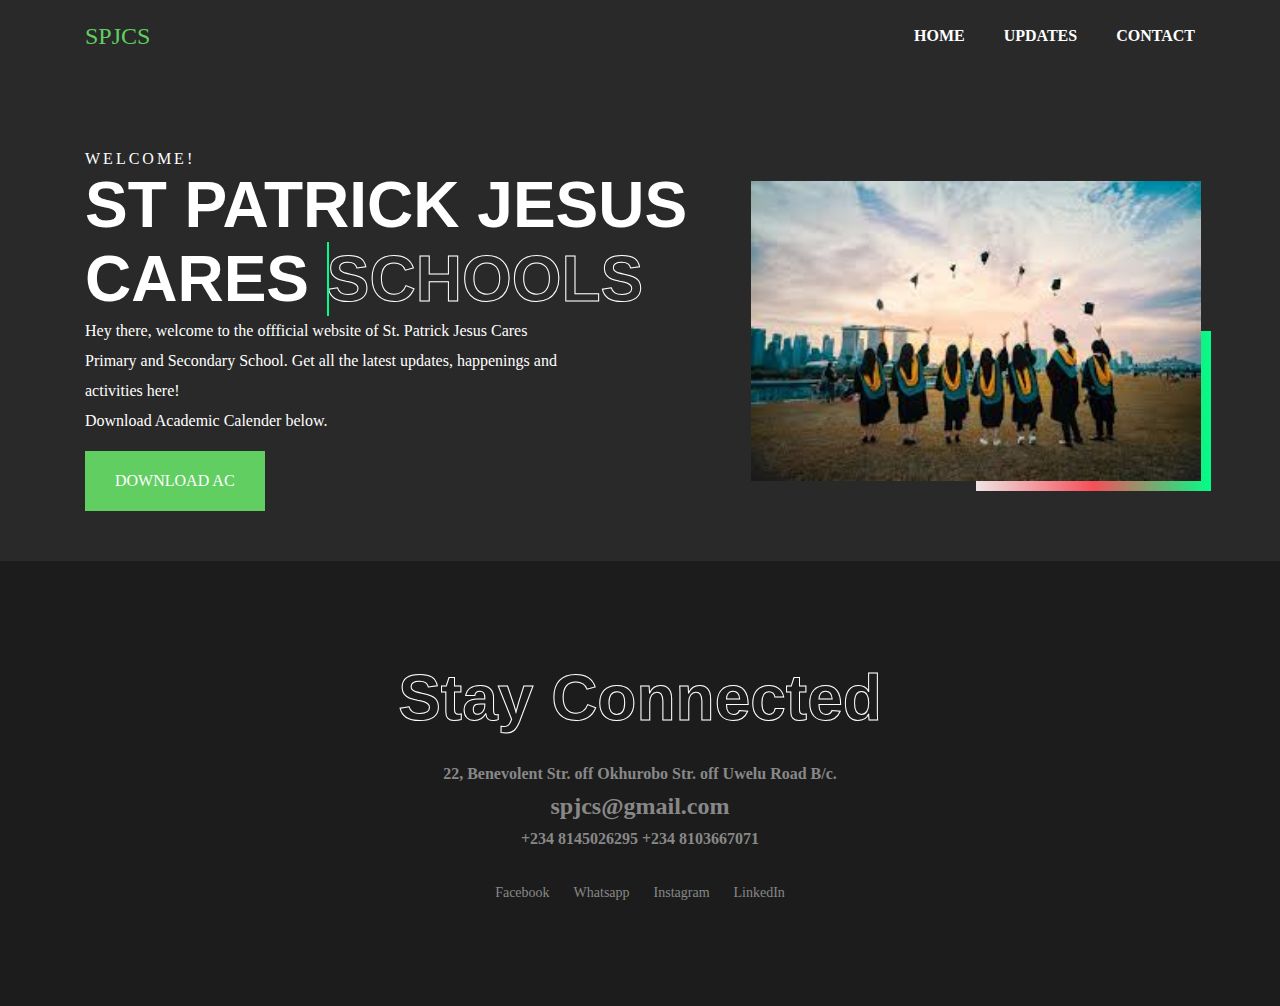
<file: index.html>
<!DOCTYPE html>
<html lang="en">
<head>
    <meta charset="UTF-8">
    <meta http-equiv="X-UA-Compatible" content="IE=edge">
    <meta name="viewport" content="width=device-width, initial-scale=1.0">


     <!-- basic -->
      <meta charset="utf-8">
      <meta http-equiv="X-UA-Compatible" content="IE=edge">
      <!-- mobile metas -->
      <meta name="viewport" content="width=device-width, initial-scale=1">
      <meta name="viewport" content="initial-scale=1, maximum-scale=1">
      <!-- site metas -->
    

    
    <title>RickyRichard</title>
    <link rel="stylesheet" href="style.css"/>
    <link rel="stylesheet" href="https://stackpath.bootstrapcdn.com/font-awesome/4.7.0/css/font-awesome.min.css">
</head>
<body>
    
<header>
    

<div class="portfolio-container">
<div class="portfolio-row header-wrap">
<div class="brand-name">
<a href="#" class="logo">SPJCS</a>
</div>

<div class="hamburger">

    <i class="fa fa-bars"></i>
</div>

<div class="portfolio-navbar">
    <ul>
        <li>
            <a href="#">Home</a>
        </li>
        <li>
            <a href="info.html">Updates</a>
        </li>
        <li>
            <a href="#contact">Contact</a>
        </li>


    </ul>
</div>

</div>

</div>

</header>


<section id="slide-carousel">
    
<div class="slider">
<div class="portfolio-container">
<div class="slider-content">
    <div class="slider-general">

<span class="welcome-msg">Welcome!</span>
<div class="welcome-text">
    <h1>
        ST PATRICK JESUS CARES
    </h1>
<div class="text-wrap">
    <h2 class="main-title main-titles"  data-text="SCHOOLS"> SCHOOLS</h2>
    <h2 class="hover-title hover-titles"> SCHOOLS</h2>
</div>
<p>
 Hey there, welcome to the offficial website of St. Patrick Jesus Cares Primary and Secondary School. Get all the latest updates, happenings and activities here! 
<br>Download Academic Calender below.</p>
<div class="download-resume">
    <a href="spjcs.docx" target="_blank">Download AC</a>
</div>


</div>

    </div>




    <div class="slider-image">
<div class="welcome-image">
<img src="IMG_4001.JPG" alt="">

</div>

    </div>
</div>


</div>
</div>

</section>


<section id="contact">
    <div class="container reveal">
    <div class="portfolio-container">
        <div class="text-wrap">
            <h2 class="main-title">Stay Connected</h2>
            <h2 class="hover-title">Stay Connected</h2>
        </div>
        <div class="contact-info">
            <span>
                22, Benevolent Str. off Okhurobo Str. off Uwelu Road B/c.     
            </span>
            <h3>spjcs@gmail.com</h3>
            <a href="#">+234 8145026295</a>
            <a href="#">+234 8103667071</a>
        </div>
        <div class="social-link">
            <ul>
                <li>
<a href="https://www.facebook.com/profile.php?
    id=100095249113735">Facebook</a>
            </li>
            <li>
                <a href="https://chat.whatsapp.com/LOuetR705Ix8XV1F2batvt">Whatsapp</a>
                            </li>
                                <li>
                                <a href="#">Instagram</a>
                                            </li>
                                            <li>
                                            <a href="#">LinkedIn</a>
                                        </li>
        </ul>
        </div>
    </div>
</div>
</section>




<!----------Menu javascript--------->

<script>
    const hamburger = document.querySelector(".hamburger");
    hamburger.addEventListener("click",function(){document.querySelector(".portfolio-navbar").classList.toggle("show") 
    });
</script>



<!--------POP up javascript------------>
<script type="text/javascript">
    window.addEventListener('scroll', reveal);
    
    
    
    function reveal(){
        var reveals = document.querySelectorAll('.reveal');
    
    
    for(var i = 0; i < reveals.length; i++){
    
    
    var windowheight = window.innerHeight;
    var revealtop = reveals[i].getBoundingClientRect().top; 
    var revealpoint = 150;
    
    if(revealtop < windowheight + revealpoint){
    reveals[i].classList.add('active');
    
    }
    else{
        reveals[i].classList.remove('active'); 
    }
    
    }
    }
    
    
    </script>


</body>
</html>
</file>
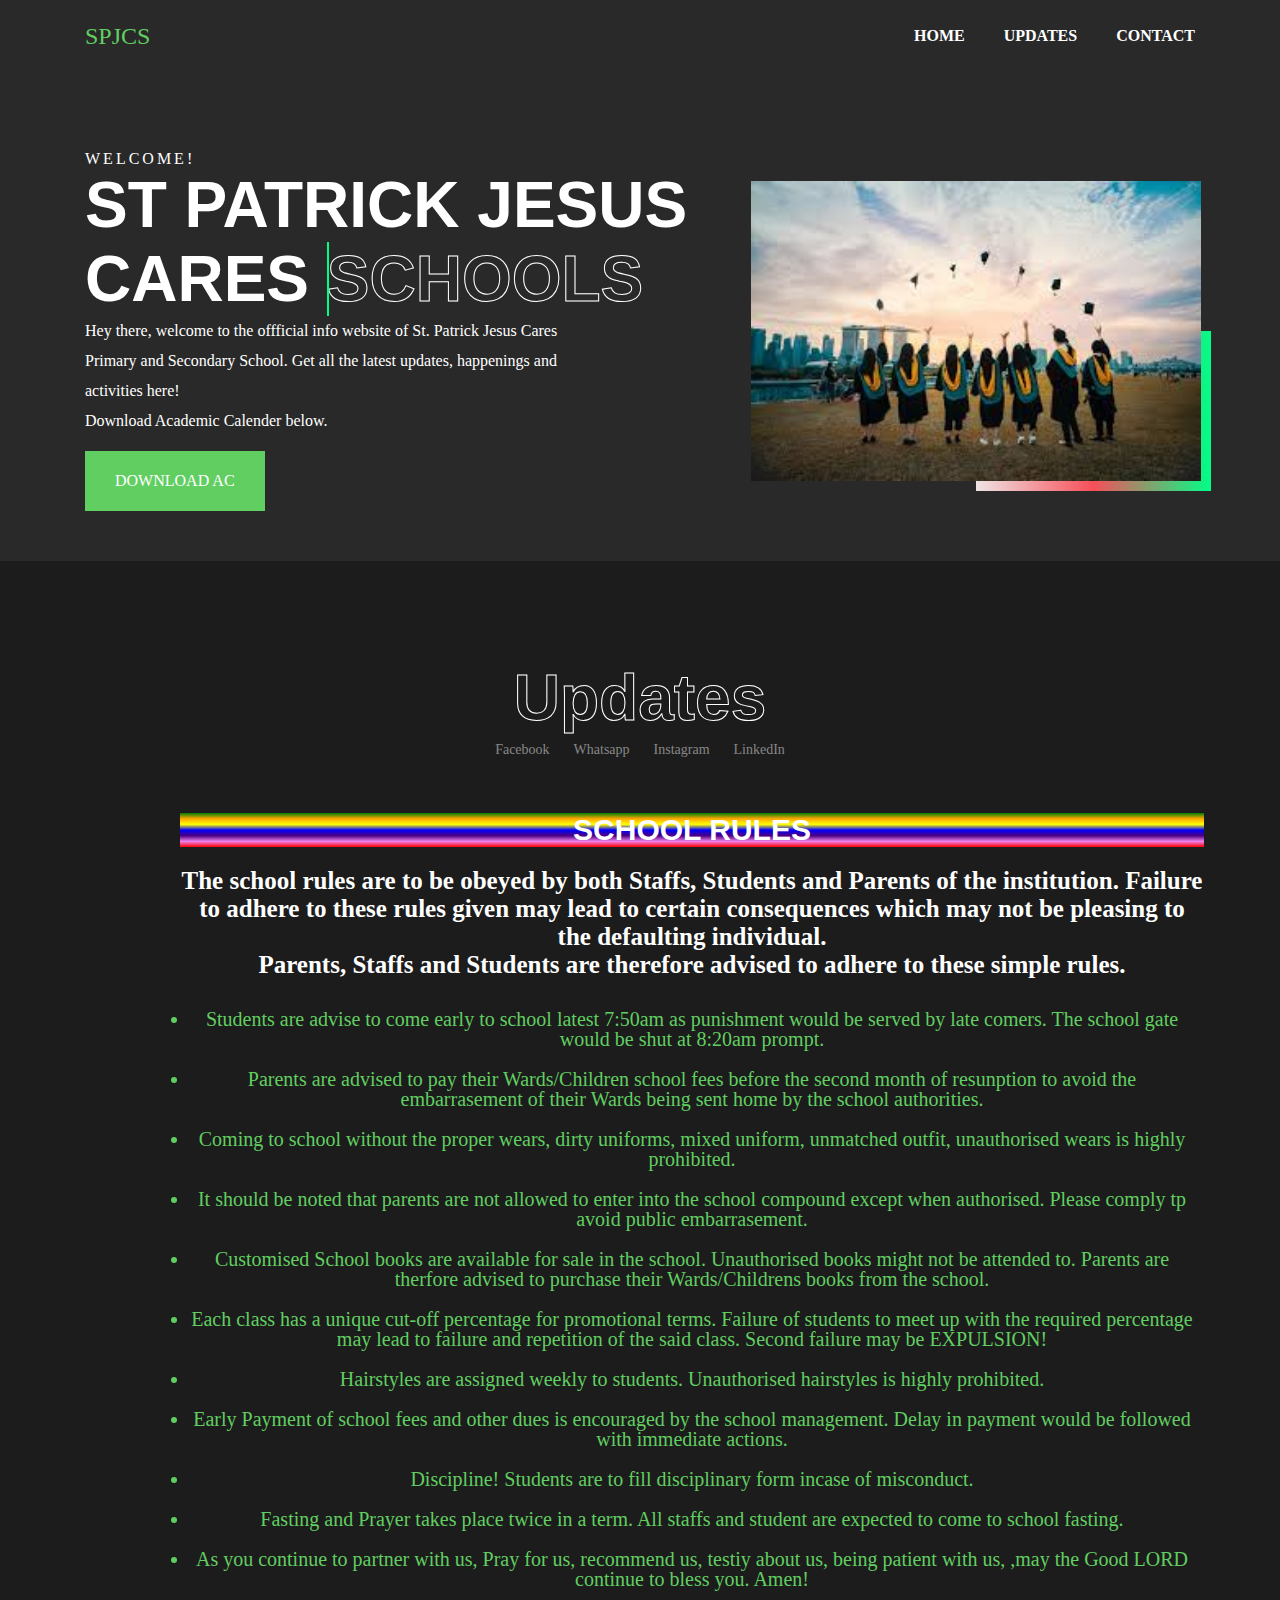
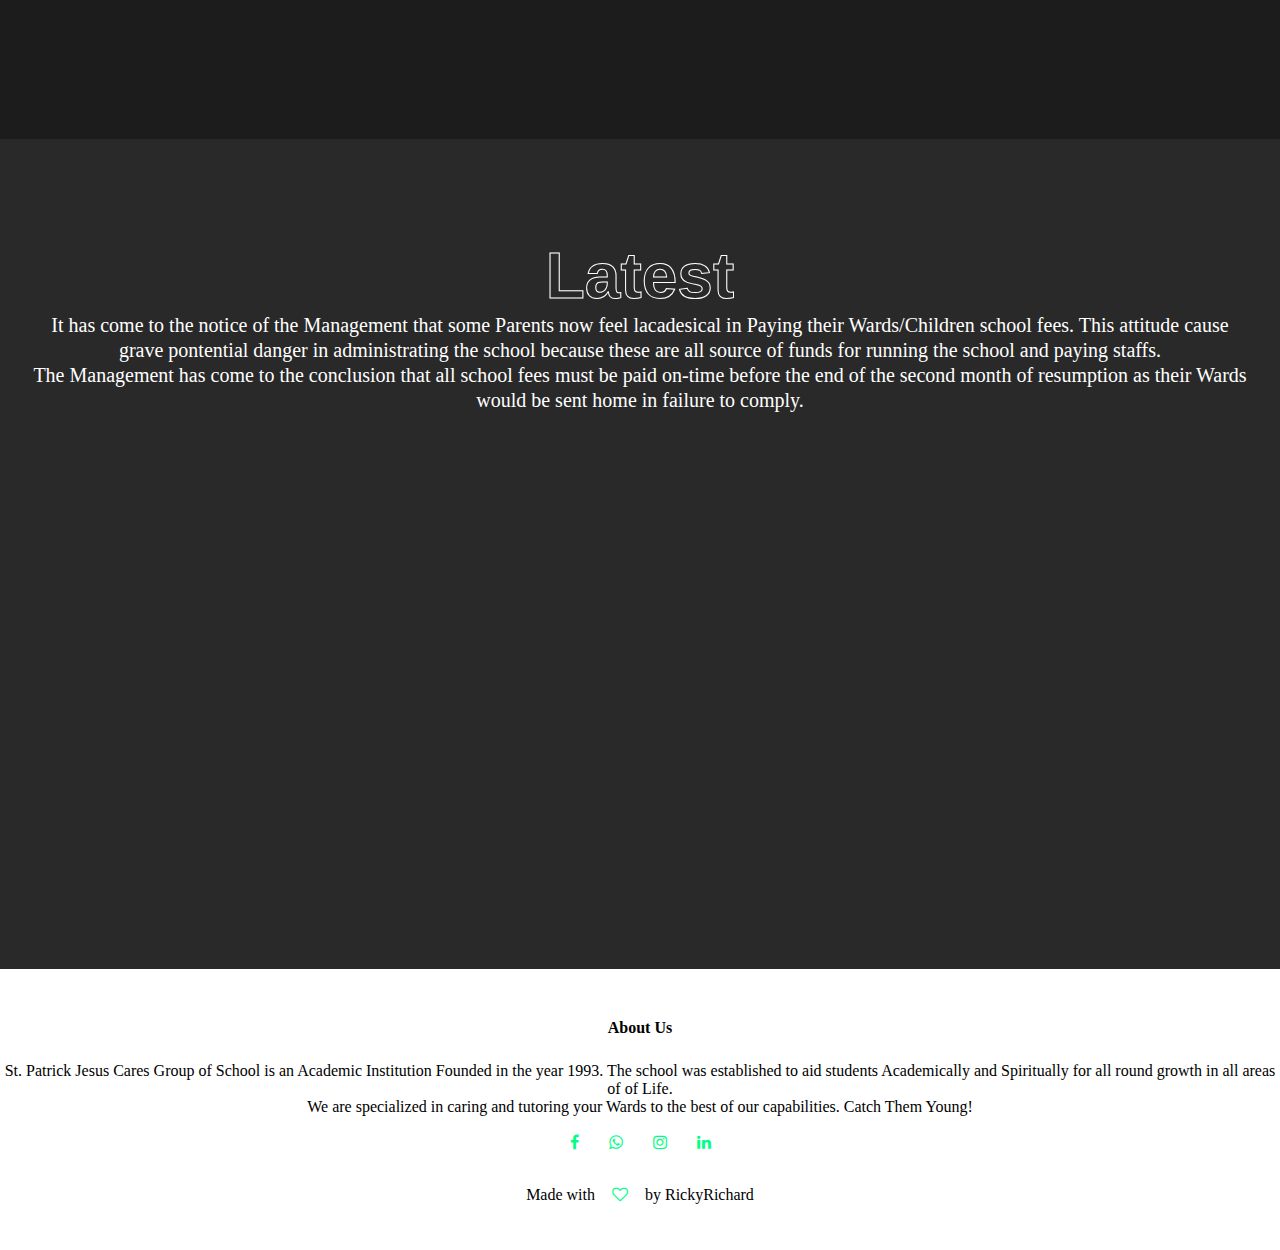
<file: info.html>
<!DOCTYPE html>
<html lang="en">
<head>
    <meta charset="UTF-8">
    <meta http-equiv="X-UA-Compatible" content="IE=edge">
    <meta name="viewport" content="width=device-width, initial-scale=1.0">


     <!-- basic -->
      <meta charset="utf-8">
      <meta http-equiv="X-UA-Compatible" content="IE=edge">
      <!-- mobile metas -->
      <meta name="viewport" content="width=device-width, initial-scale=1">
      <meta name="viewport" content="initial-scale=1, maximum-scale=1">
      <!-- site metas -->



    
    <title>RickyRichard</title>
    <link rel="stylesheet" href="style.css"/>
    <link rel="stylesheet" href="https://stackpath.bootstrapcdn.com/font-awesome/4.7.0/css/font-awesome.min.css">
</head>
<body>
    
<header>
    

<div class="portfolio-container">
<div class="portfolio-row header-wrap">
<div class="brand-name">
<a href="#" class="logo">SPJCS</a>
</div>

<div class="hamburger">

    <i class="fa fa-bars"></i>
</div>

<div class="portfolio-navbar">
    <ul>
        <li>
            <a href="index.html">Home</a>
        </li>
        <li>
            <a href="#info">Updates</a>
        </li>
        <li>
            <a href="#contact">Contact</a>
        </li>

    </ul>
</div>

</div>

</div>

</header>


<section id="slide-carousel">
    
<div class="slider">
<div class="portfolio-container">
<div class="slider-content">
    <div class="slider-general">

<span class="welcome-msg">Welcome!</span>
<div class="welcome-text">
    <h1>
        ST PATRICK JESUS CARES
    </h1>
<div class="text-wrap">
    <h2 class="main-title main-titles"  data-text="SCHOOLS"> SCHOOLS</h2>
    <h2 class="hover-title hover-titles"> SCHOOLS</h2>
</div>
<p>
 Hey there, welcome to the offficial info website of St. Patrick Jesus Cares Primary and Secondary School. Get all the latest updates, happenings and activities here! 
 <br>Download Academic Calender below.</p>
<div class="download-resume">
    <a href="spjcs.docx" target="_blank">Download AC</a>
</div>


</div>

    </div>




    <div class="slider-image">
<div class="welcome-image">
<img src="IMG_4001.JPG" alt="">

</div>

    </div>
</div>


</div>
</div>

</section>





<!----------------Updates Section--------------------->


<section id="contact" id="info">
    <div class="container reveal">
    <div class="portfolio-container">
        <div class="text-wrap">
            <h2 class="main-title">Updates</h2>
            <h2 class="hover-title">Updates</h2>
        </div>
       




        <div class="social-link">
            <ul>
                <li>
<a href="https://www.facebook.com/profile.php?
    id=100095249113735">Facebook</a>
            </li>
            <li>
                <a href="https://chat.whatsapp.com/LOuetR705Ix8XV1F2batvt">Whatsapp</a>
                            </li>
                                <li>
                                <a href="#">Instagram</a>
                                            </li>
                                            <li>
                                            <a href="#">LinkedIn</a>
                                        </li>
        </ul>
        </div>
    </div>
</div>


<div class="content">
    <div class="school-rules">
<h2>
    SCHOOL RULES
</h2>

<p>
    The school rules are to be obeyed by both Staffs, Students and Parents of the institution.
    Failure to adhere to these rules given may lead to certain consequences which may not be pleasing to the defaulting individual.
    <br>Parents, Staffs and Students are therefore advised to adhere to these simple rules.
     
</p>
<div class="rules">
<ul>
<li>
    Students are advise to come early to school latest 7:50am as punishment would be served by late comers. The school gate would
    be shut at 8:20am prompt.
</li>
<li>Parents are advised to pay their Wards/Children school fees before the second month of resunption to avoid the embarrasement
    of their Wards being sent home by the school authorities.
</li>
<li>
    Coming to school without the proper wears, dirty uniforms, mixed uniform,
     unmatched outfit, unauthorised wears is highly prohibited. 
</li>
<li>
   It should be noted that parents are not allowed to enter into the school compound except when authorised.
    Please comply tp avoid public embarrasement. 
</li>
<li>
   Customised School books are available for sale in the school. Unauthorised  books might not be attended to. Parents are therfore advised
   to purchase their Wards/Childrens books from the school. 
</li>
<li>
   Each class has a unique cut-off percentage for promotional terms. Failure of students to meet up with the required percentage may lead to failure and repetition of the said class. Second failure may be EXPULSION!
</li>
<li>
    Hairstyles are assigned weekly to students. Unauthorised hairstyles is highly prohibited.
</li>
<li>
   Early Payment of school fees and other dues is encouraged by the school management. Delay in payment would be followed
   with immediate actions.
</li>
<li>
   Discipline! Students are to fill disciplinary form incase of misconduct.
</li>
<li>
Fasting and Prayer takes place twice in a term. All staffs and student are expected to come to school fasting.
</li>
<li>
   As you continue to partner with us, Pray for us, recommend us, testiy about us, being patient with us, ,may the Good LORD continue to bless you. Amen!
</li>
</ul>
</div>

    </div>
</div>



</section>

<section id="contacts">



    <div class="containers">
      
        <div class="portfolio-container">
            <div class="text-wrap">
                <h2 class="main-title">Latest</h2>
                <h2 class="hover-title">Latest</h2>
            </div>
        </div> 
        <div class="container-contents">
<p> It has come to the notice of the Management that some Parents now feel lacadesical in Paying their Wards/Children school fees.
    This attitude cause grave pontential danger in administrating the school because these are all source of funds for running 
    the school and paying staffs.<br> The Management has come to the conclusion that all school fees must be paid on-time before the 
    end of the second month of resumption as their Wards would be sent home in failure to comply.</p>
</div>
<div class="container reveal">
    
    <div class="row">
        <div class="course-col hidden">
    <h3>End Of Year Party</h3>
    <p>The 2022/23 End of year party/Christmas carol would be held on 30th November. Collection of results follows. </p>
    
        </div>
    
        <div class="course-col hidden">
            <h3>Tuition Fees</h3>
            <p>
                Congratulations to the students on their just concluded First term Examination! 
            </p>
                </div>
    
                <div class="course-col hidden">
                    <h3>Academics</h3>
                    <p>Admission into various classes  set to commence soonest. Classes includes Pre-Kg,
                        Basic 1-5, Jss 1-3.
                    </p>     
                        </div>
                    </div>
    </div>
</div>

</section>







<section class="footer">
    <h4>About Us</h4>
<p> St. Patrick Jesus Cares Group of School is an Academic Institution Founded in the year 1993. The school was established to aid students Academically and Spiritually
    for all round growth in all areas of of Life.<br> We are specialized in caring and tutoring your Wards to the best of our capabilities. Catch Them Young!
       </p>
         <div class="icon">
            <i class="fa fa-facebook"></i>
                  <i class="fa fa-whatsapp"></i>
                   <i class="fa fa-instagram"></i>
                   <i class="fa fa-linkedin"></i>
    
                   <p>Made with <i class="fa fa-heart-o"></i> by RickyRichard </p>
         </div>
        
    </section>
    



<!----------Menu javascript--------->

<script>
    const hamburger = document.querySelector(".hamburger");
    hamburger.addEventListener("click",function(){document.querySelector(".portfolio-navbar").classList.toggle("show") 
    });
</script>



<!--------POP up javascript------------>
<script type="text/javascript">
    window.addEventListener('scroll', reveal);
    
    
    
    function reveal(){
        var reveals = document.querySelectorAll('.reveal');
    
    
    for(var i = 0; i < reveals.length; i++){
    
    
    var windowheight = window.innerHeight;
    var revealtop = reveals[i].getBoundingClientRect().top; 
    var revealpoint = 150;
    
    if(revealtop < windowheight + revealpoint){
    reveals[i].classList.add('active');
    
    }
    else{
        reveals[i].classList.remove('active'); 
    }
    
    }
    }
    
    
    </script>







<!----------pop up javascript------------->

<script>

    const observer = new IntersectionObserver((entries) => { 
    entries.forEach((entry) => {
             console.log(entry)
    
             if (entry.isIntersecting) {
                entry.target.classList.add('show');
             } else {
                entry.target.classList.remove('show');
             }
    
    
            });
    
        
    });
    
    
    
    const hiddenElements = document.querySelectorAll('.hidden');
    hiddenElements.forEach((e1) => observer.observe(e1));
    
    
    </script>


</body>
</html>
</file>
<file: style.css>
:root:not(.light) {
--bg-color1:#292929;
--bg-color2:#1c1c1c;
--color1:#fff;
--color2:#888888;

}

*,
 ::after, 
 ::before{
box-sizing: border-box;
margin: 0;
padding: 0;
}



html{
    scroll-behavior: smooth;
}

a{
    text-decoration: none;
    outline: none;
}
li{
    list-style: none;
}

h1,h2{
    font-family: 'poppins', sans-serif;
    color: var(--color1);
    font-size: 4rem;
    font-weight: 700;
}

h3{
    color: var(--color1);
    font-family: ;
    font-size: 1.5rem;
    font-weight: 500;

}



.portfolio-container{
    max-width: 1140px;
    margin: 0 auto;
    padding: 0 15px;
}

.portfolio-row{
    display: flex;
    flex-wrap: wrap;
}


header{
position: absolute;
padding: 0 15px;
left: 0;
right: 0;
z-index: 11;
transition: .8s;
background-color: var(--bg-color1);
}

header .portfolio-row.header-wrap{
justify-content: space-between;
align-items: center;
}


.brand-name a{
    font-size: 1.5rem;
    font-weight: 500;
    color: rgb(97, 206, 97);
    font-family: ;
}

.hamburger i{
    font-size: 20px;
    background-color: rgb(236, 241, 250);
    color: #01143e;
    display:none;
    height:30px;
    width:35px;
    line-height:30px;
    text-align:center;
    cursor:pointer;
    border: 1px solid #EEE;
}



.portfolio-navbar ul{
    list-style: none;
    margin: 0;
    padding: 0;
}





.portfolio-navbar ul li{
    display: inline;
margin-left: 35px;
}
.portfolio-navbar ul li a{
    font-size: 1rem;
    line-height: 72px;
    color: var(--color1);
    font-weight: 600;
    position: relative;
    font-family: ;
    text-transform: uppercase;
    transform: .8s;
}



.portfolio-navbar ul li a:hover{
    color: rgb(99, 153, 99);
}
.portfolio-navbar ul li a:active{
color: red;
}




.slider{
    position: relative;
    padding: 150px 0 50px 0;
    background-color: var(--bg-color1);

}

.slider-content{
    align-items: center !important;
    display: flex;
    flex-wrap: wrap;
}




.slider-general{
    flex: 0 0 auto;
    width: 60%;
}



.slider-general .welcome-msg{
    font-family: ;
    color: var(--color1);
    font-weight: 500;
    letter-spacing: 3px;
    margin-bottom: 20px;
    text-transform: uppercase;
}



.welcome-text h1{
    display: inline;

}

.slider-general p{
    line-height: 30px;
    padding-right: 26%;
    font-family: ;
    color: var(--color1);
}



.text-wrap{
    position: relative;
    display: inline-flex;
    overflow: hidden;
    cursor: pointer;
}


.main-title{
    -webkit-text-stroke: 1px var(--color1) ;
    -webkit-text-fill-color: transparent;
}

.main-title,
.hover-title{
    transition: .5s cubic-bezier(0.51, 0.57, 0.17, 1);  
   
}



.hover-title{
    color: var(--color1);
    position: absolute;
    transform: translate3d(0, 100%, 0);
    
}

.text-wrap:hover .main-title{
    transform: translate3d(0,-100%, 0);
transition-delay: 0.1s;
}


.text-wrap:hover .hover-title{
    transform: translate3d(0, 0, 0,);
}





<!--------------Green Efeect------------------->


.text-wrap,
.main-titles::before{
    content: attr(data-text);
    position: absolute;
    top: 0;
    left: 0;
    width: 0;
    height: 100%;
    color: #01fe87;
    -webkit-text-stroke: 0.3vw  #01fe87;
    border-right: 2px solid  #01fe87;
    overflow: hidden;
    animation: animate 12s linear infinite;
}


@keyframes animate{
    0%,10%,100%{
        width: 0;
    }
    70%,90%{
        width:100%;
    }
}






.download-resume a{
    display: inline-block;
    margin-top: 15px;
    padding: 15px 30px;
    transition: ease all 0.35s;
    color: var(--color1);
    font-family: ;
    background-color: rgb(97, 206, 97);
    position: relative;
    z-index: 1001;
    text-transform: uppercase;
    line-height: 30px;
    
}

.download-resume a::before{
    background-color: green;
}
.download-resume a::before{
    top: 0;
    width: 0;
    left: auto;
    right: 0;
    z-index: -1;
    bottom: 0;
    content: '';
    position: absolute;
    transition: all 0.3s ease-in-out;
}

.download-resume a:hover::before{
    left: 0;
    width: 100%;
    right: auto;
}
.download-resume a:active{
    color: red;
}

.slider-image{
    flex:0 0  auto;
    width: 40px;
}

.welcome-image img{
    max-height: 500px;
    width: 100%;
    object-fit: cover;
    vertical-align: middle;
    height:300px;
   
    ;
    
}



.slider-image .welcome-image{
    position: relative;
    z-index: 2;
    transition-duration: 0.4s;
    margin-right: 40px;
    width: 50vh;

}


.slider-image .welcome-image::before{
    content: '';
    width: calc(50% + 10px);
    height:  calc(50% + 10px);
    right: -10px;
    bottom: -10px;
    position: absolute;
    z-index: -1;
    transition: all 0.7s;
    background: linear-gradient(to right, rgb(238, 228, 228), #f64f59,  #01fe87);

}



.welcome-image:hover::before{
    width: 100%;
    height: 100%;
    opacity: 1;
}

.welcome-image:hover{
    transform: translateY(-10.5px);
}

#contact{
    background-color: var(--bg-color2);
    padding: 100px 0;
    text-align: center;
}

.contact-info{
    margin: 30px 0;
}


.contact-info span,
.contact-info a{
color: var(--color2);
font-weight: 600;
font-family: ;
}
.contact-info h3{
    color: var(--color2);
    transition: all 0.3s ease-out 0s;
    cursor: pointer;
}

.social-link li{
    display: inline-block;
    margin: 5px 10px;
}

.social-link li a{
    color: var(--color2);
    font-family: ;
    transition: all 0.3s ease-out 0s
}

.contact-info h3:hover, 
.social-link li a:hover{
    color: var(--color1);
}




@media (Max-width:700px){
    h1,h2{
        font-size: 3rem;
    }
    header{
        padding: 15px;
        position: fixed;
        background-color:  rgb(97, 206, 97);
        border-bottom: 1px solid #eee;
    }
    .brand-name .logo{
        color: #01143e;
    }
    .hamburger i{
        display: inline-block;
    }

    .portfolio-navbar{
        position: absolute;
        background-color: rgb(236, 241, 250);
        width: 100%;
        left: 0px;
        top: 60px;
        padding: 15px;
        border-top: 1px solid #eee;
        border-bottom: 1px solid #eee;
        display: none;
    }
    .portfolio-navbar.show{
        display:block;
    }
    .portfolio-navbar ul li{
        display: block;
        margin-left: 0;
        text-align: center;
    }
    .portfolio-navbar ul li a{
        line-height: 42px;
        color: #01143e;
    }
    .portfolio-navbar ul li a::after{
        bottom: -3px;
        color: #01143e;
    }

    .slider-content{
        margin:0 -15px;
        padding: 0 30px;
    }   
.slider-image .welcome-image{
    width: 44vh;
}
    .slider-image{
        width: 100%;
        order: 1;
    }
    .slider-general{
        margin-top: 3rem;
        width: 100%;
        order: 2;
    }
    }
    .social-link ul li a{
        font-size: 14px;     
    }
}



.reveal{
    position: relative;
    transform: translateY(150px);
    opacity: 0;
    transition: all 2s ease;
}
.reveal.active{
    transform: translateY(0px);
    opacity: 1;
}






<!---------INFO PAGE-------------->


.content{
    width: 100%;
    display: flex;
    position: relative;
    box-sizing: border-box;

}

.content .school-rules{
    color: white;
    left: 0;
    top: 0;
    width: 80%;
    align-items: center;
    text-align: center;
    margin: 50px 20vh;
    margin
}

.school-rules h2{
    font-size: 30px;
    background:linear-gradient(green, orange, yellow,blue,indigo,violet,red);
    color:;
   
    margin-top: 20px;
    font-weight: 600;
    
}

.school-rules p{
    font-size:25px ;
font-weight: 600;
    margin-top: 20px;

}

.rules{
    margin: auto;
    margin-top: 30px;


}
.rules ul li{
    list-style-type: disc;
    color: rgb(97, 206, 97);
    line-height: 20px;
    margin: 20px 10px;
    padding: ;
    font-size: 20px;
   
    
    
}



@media (max-width:700px){
    content{
        width: 100%;
         margin-right:2px;}

    .content .school-rules{
        align-items: center;
        text-align: center;
        margin: 50px 3vh;
        width: 100%;
        }
        .school-rules p{
            margin: auto;
            margin-top: 20px;
            margin-right: 30px;

        }
        
.rules{
    margin: auto;
    margin-top: 30px;
    font-size: 8px;
    margin-right: 20px;


}
       
        .school-rules h2{
            font-size: 25px;
            align-items: center;
            text-align: center;
            width: 60%;
            margin-left: 10vh;
        }
        .school-rules p{
            font-size:18px; 
        }
        .school-rules .rules{

            font-size:3px;   


}

}






/*---------LATEST PAGE--------------*/

.Latest-sec{
    background-color: var(--bg-color2);
}


.sliders{
   
    background-color: var(--bg-color1);

}





.text-wraps{
    position: relative;
    display: inline-flex;
    overflow: hidden;
    cursor: pointer;
    margin: auto;
   
}


.main-titles,
.hover-titles{
    transition: .5s cubic-bezier(0.51, 0.57, 0.17, 1); 

   
}



.hover-title{
    color: var(--color1);
    position: absolute;
    transform: translate3d(0, 100%, 0);
    
}

.text-wrap:hover .main-title{
    transform: translate3d(0,-100%, 0);
transition-delay: 0.1s;
}


.text-wrap:hover .hover-title{
    transform: translate3d(0, 0, 0,);
}



.container-contents p{
    line-height: 25px ;
    align-items: center;
    text-align: center;
    font-size: 20px;
    width: 95%;
    margin:auto ;
    color: #fff;
   
}

@media(max-width:700px){
.container-contents p{
   
    font-size: 19px;
    margin: auto;
   
}
   
}

    



*-------course
.course{
    width: 80%;
    margin: auto;
    text-align: center;
    padding-top: 100px;
}



.row{
    margin: 5%;
    display: flex;
    justify-content: space-between;
}



.course-col{
    flex-basis: 31%;
    background: green;
    border-radius: 10px;
    margin-bottom: 5%;
    padding: 20px 12px;
    box-sizing: border-box;
    transition: 0.5s;
    height: 30vh;
}

h3{
    text-align: center;
    font-weight: 600;
    margin: 10px 0;
   
}

.course-col p{
    color: #fff;
}
.course-col:hover{
    box-shadow: 0 0 20px 0px rgba(0,0,0,0.2);
}

@media(max-width:700px){
    .row{
        flex-direction: column;
    }
  

    
}

-------*/





.Active {
    margin: auto;
    background-color: var(--bg-color1);
}



#contacts{
    background-color: var(--bg-color1);
    padding: 100px 0;
    text-align: center;
}

.container .container-contents p{
    margin: 40px 50px;
    font-size: 20px;
    display: flex;
    width: 90%;
}





/*----------------slide in js------*/

.hidden{
    opacity: 0;
    filter: blur(5px);
    transform: translateX(-100%);
    transition: all 1s;
}

.show{
    opacity: 1;
    filter: blur(0);
    transform: translateX(0);
}









/*------------Footer-------------*/
.footer{
    width: 100%;
    text-align: center;
    padding: 30px 0;

}


.footer h4{
    margin-bottom: 25px;
    margin-top: 20px;
    font-weight: 600;
}


.icon .fa{
    color:#01fe87;
    margin: 0 13px;
    cursor: pointer;
    padding: 18px 0;
}


.fa fa-heart-o{
    color: #01fe87;
}
</file>
